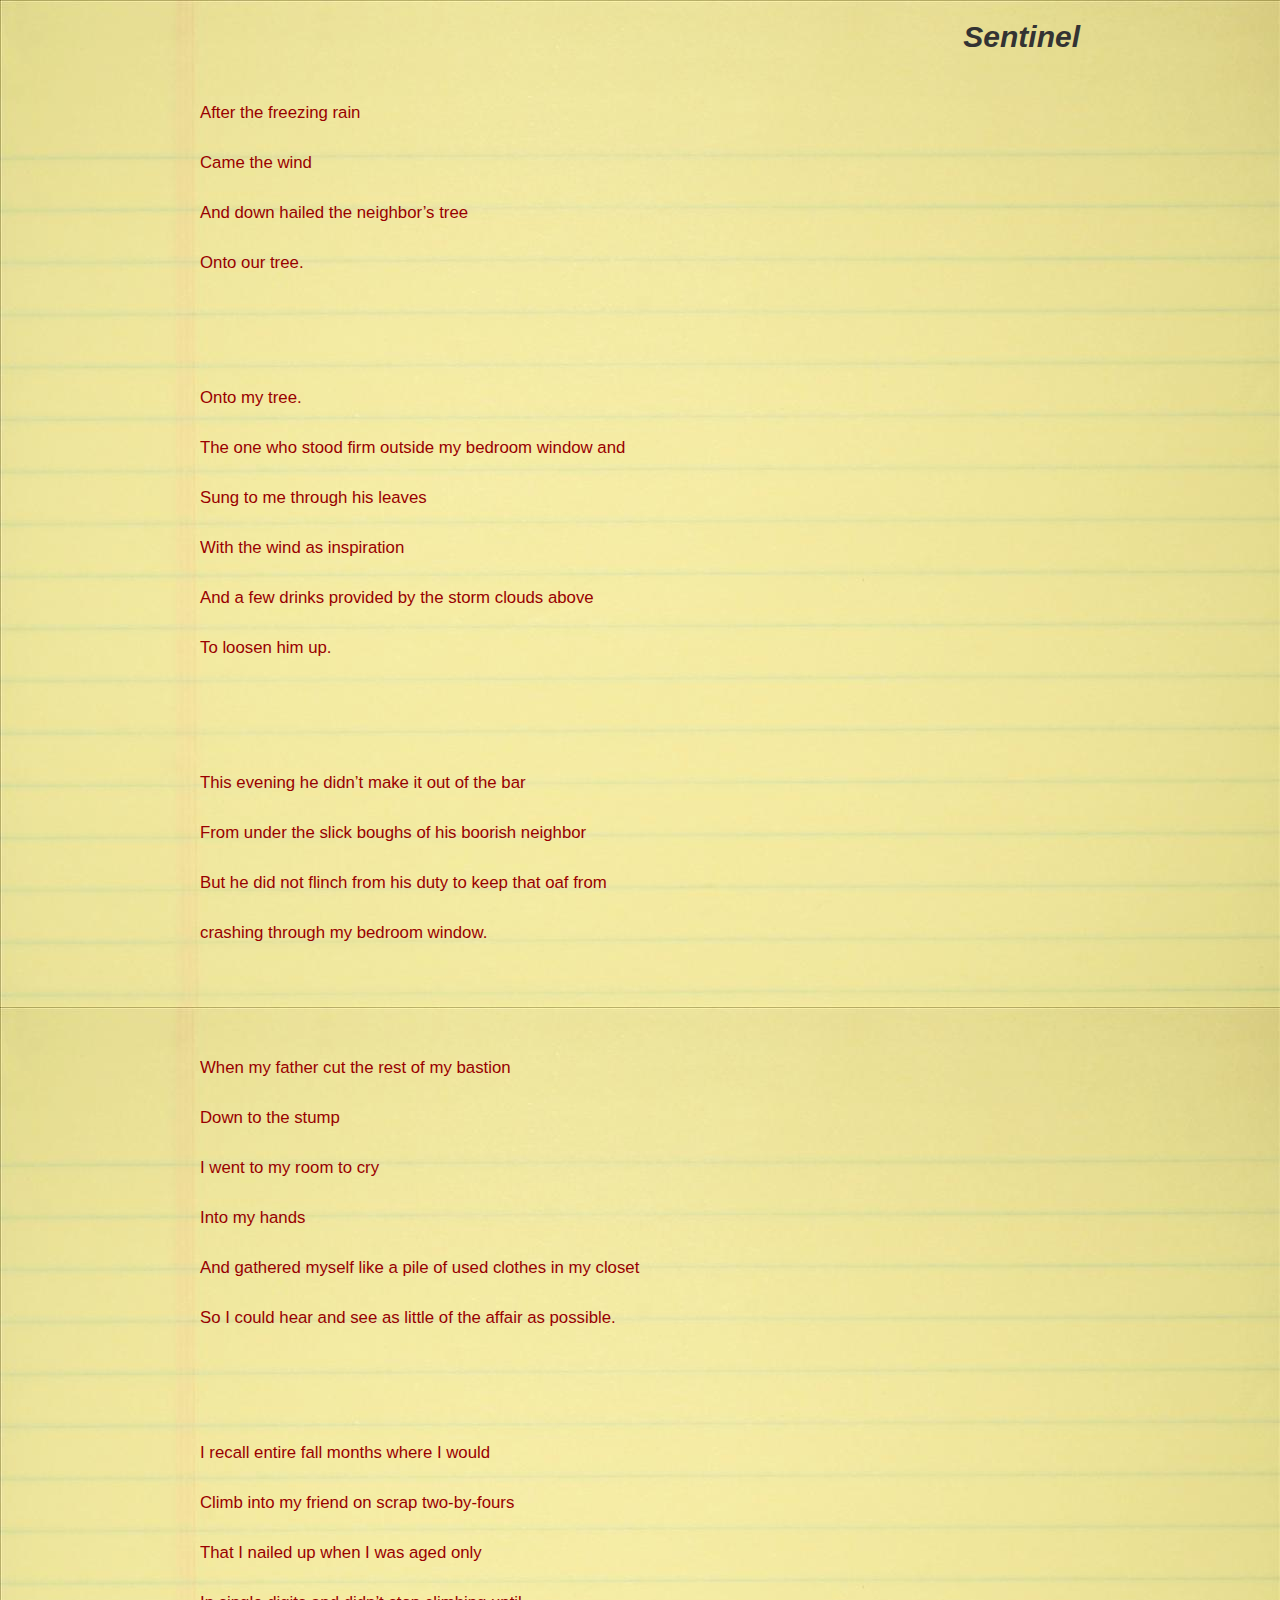
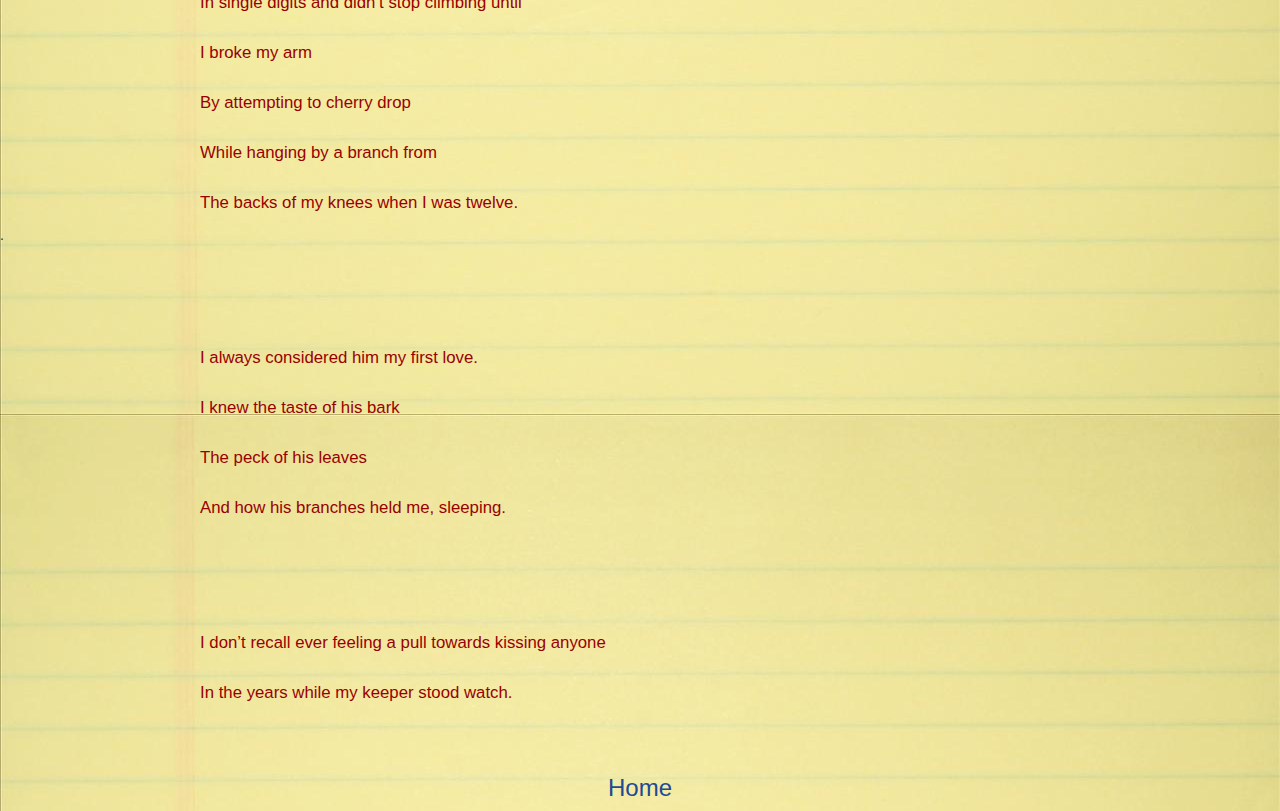
<file: poem.html>
<!DOCTYPE html>
  <html>
    <head>
      <meta charset="utf-8">
      <title>August's Poem</title>
      <link href="css/bootstrap.css" rel="stylesheet" type="text/css">
      <link href="css/bootstrap-theme.css" rel="stylesheet" type="text/css">
      <link href="css/style.css" rel="stylesheet" type="text/css">
    </head>
    <body id="poem">
      <h2><em><strong>Sentinel</strong></em></h2>
      <p>After the freezing rain<br></br>
      Came the wind<br></br>
      And down hailed the neighbor’s tree<br></br>
      Onto our tree.</p>

      <p>Onto my tree.<br></br>
      The one who stood firm outside my bedroom window and<br></br>
      Sung to me through his leaves<br></br>
      With the wind as inspiration<br></br>
      And a few drinks provided by the storm clouds above<br></br>
      To loosen him up.</p>

      <p>This evening he didn’t make it out of the bar<br></br>
      From under the slick boughs of his boorish neighbor<br></br>
      But he did not flinch from his duty to keep that oaf from<br></br>
      crashing through my bedroom window.</p>

      <p>When my father cut the rest of my bastion<br></br>
      Down to the stump<br></br>
      I went to my room to cry<br></br>
      Into my hands<br></br>
      And gathered myself like a pile of used clothes in my closet<br></br>
      So I could hear and see as little of the affair as possible.</p>

      <p>I recall entire fall months where I would<br></br>
      Climb into my friend on scrap two-by-fours<br></br>
      That I nailed up when I was aged only<br></br>
      In single digits and didn’t stop climbing until<br></br>
      I broke my arm<br></br>
      By attempting to cherry drop<br></br>
      While hanging by a branch from<br></br>
      The backs of my knees when I was twelve.</p>.

      <p>I always considered him my first love.<br></br>
      I knew the taste of his bark<br></br>
      The peck of his leaves<br></br>
      And how his branches held me, sleeping.</p>

      <p>I don’t recall ever feeling a pull towards kissing anyone<br></br>
      In the years while my keeper stood watch.</p>
      <h3><a href="index.html">Home</a></h3>
    </body>
</file>
<file: css/style.css>
/*Universal Selectors_____________________*/

header {
  padding-top: 54px;
  border: 2px solid rgba(153, 0, 0, 0.7);
  max-width: 1268px;
}

body {
  background-image: url("../img/legal_pad.jpg");
  /*background-color: #ffffcc;*/
}

h1 {
  padding-left: 15px;
}

h2 {
  float:right;
}

h4 {
  float: left;
  padding-left: 20px;
}

p {
  text-align: justify;
  font-size: 1.2em;
  line-height: 25px;
  padding: 100px 0 0 15px;
}

span {
  font-size: 50px;
}

ol {
  padding-top: 35px;
}

ul {
  list-style-type: georgian;
  color: rgb(153, 0, 0);
  padding-left: 100px
}

li {
  font-size: 1.2em;
  line-height: 25px;
}

a {
  color: #214994;
}

footer {
  padding: 0 0 50px 40%;
}

/*Class Selectors----------------------*/

.no-bullet {
  list-style-type: none;
  font-style: oblique;
  padding-left: 25px;
}

/*Id Selectors------------------------*/

#kyle-photo {
  float: right;
  width:490px;
  height:700px;
  /*padding: 10px 0 0 0;*/
  border-radius: 3%;
}

#arrow {
  padding-top: 154px;
}

#git-link {
  padding: 15px, 0, 0, 15px;
}

#ms-poems {
  padding-left: 10px;
  border: 2px solid rgba(153, 0, 0, 0.7);
  max-width: 1283px;
}

#rather {
  padding-top: 5px;
}

#poem p {
  color: rgb(153, 0, 0);
  padding-left: 200px;
}

#poem h2 {
  padding-right: 200px;
}

#poem h3 {
  text-align: center;
  padding-top: 50px;
}

/*Media Queries -------------------------------*/

@media only screen and (max-width: 1200px){
  #arrow{
    display: none;
  }
}

@media only screen and (max-width: 1000px){
  body {
    text-align: center;
    max-width: 850px;
  }
  #kyle-photo {
    width:490px;
    height:700px;
    /*padding: 10px 0 0 0;*/
    border-radius: 3%;
  }
}
</file>
